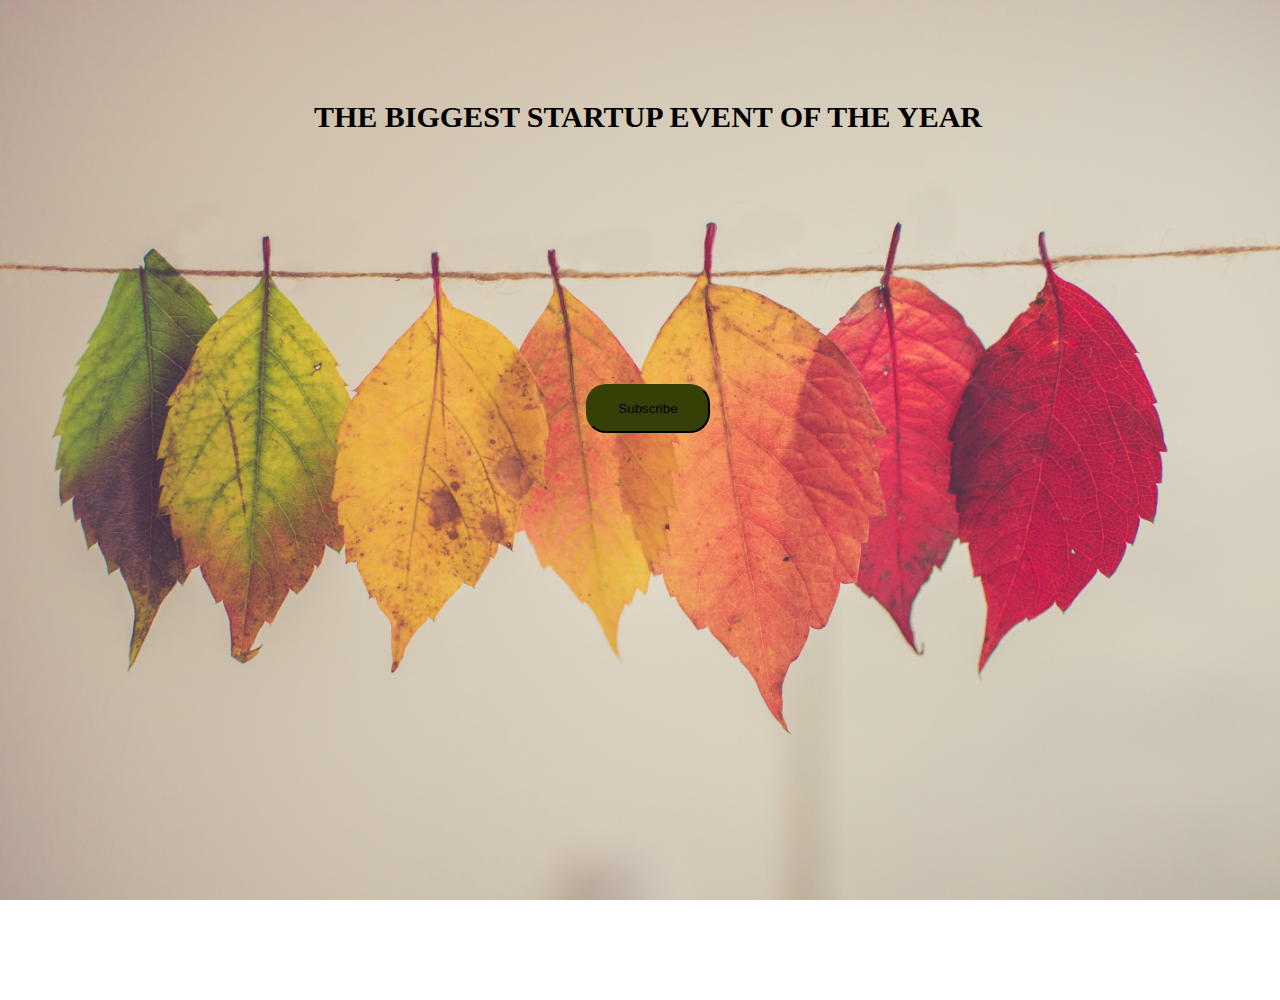
<file: index.html>
<!DOCTYPE html>
<html>
<head>
	<title>Bootstrap</title>
	<link rel="stylesheet" href="https://stackpath.bootstrapcdn.com/bootstrap/4.1.3/css/bootstrap.min.css" integrity="sha384-MCw98/SFnGE8fJT3GXwEOngsV7Zt27NXFoaoApmYm81iuXoPkFOJwJ8ERdknLPMO" crossorigin="anonymous">
	<link rel="stylesheet" type="text/css" href="bootstyle.css">

</head>
<body>
	<header class="pos">
		<div class="container">
  <div class="row">
    <div class="col-sm txt">
     The Biggest Startup Event Of The Year
    </div>
  </div>
</div>
<div class="row">
	<div class="col-sm txt">
		<!-- Begin MailChimp Signup Form -->
<link href="//cdn-images.mailchimp.com/embedcode/slim-10_7.css" rel="stylesheet" type="text/css">
<style type="text/css">
	#mc_embed_signup{clear:left; font:14px Helvetica,Arial,sans-serif; }
	/* Add your own MailChimp form style overrides in your site stylesheet or in this style block.
	   We recommend moving this block and the preceding CSS link to the HEAD of your HTML file. */
</style>
<div id="mc_embed_signup">
<form action="https://coolweb.us19.list-manage.com/subscribe/post?u=be0dccefa20be6539bf36f844&amp;id=c3701ae8d1" method="post" id="mc-embedded-subscribe-form" name="mc-embedded-subscribe-form" class="validate" target="_blank" novalidate>
    <div id="mc_embed_signup_scroll">
	
    <!-- real people should not fill this in and expect good things - do not remove this or risk form bot signups-->
    <div style="position: absolute; left: -5000px;" aria-hidden="true"><input type="text" name="b_be0dccefa20be6539bf36f844_c3701ae8d1" tabindex="-1" value=""></div>
    <div class="clear"><input type="submit" class="btn btn-primary" value="Subscribe" name="subscribe" id="mc-embedded-subscribe" class="button"></div>
    </div>
</form>
</div>
</div>
</div>
	</header>

<script src="https://code.jquery.com/jquery-3.3.1.slim.min.js" integrity="sha384-q8i/X+965DzO0rT7abK41JStQIAqVgRVzpbzo5smXKp4YfRvH+8abtTE1Pi6jizo" crossorigin="anonymous"></script>
<script src="https://cdnjs.cloudflare.com/ajax/libs/popper.js/1.14.3/umd/popper.min.js" integrity="sha384-ZMP7rVo3mIykV+2+9J3UJ46jBk0WLaUAdn689aCwoqbBJiSnjAK/l8WvCWPIPm49" crossorigin="anonymous"></script>
<script src="https://stackpath.bootstrapcdn.com/bootstrap/4.1.3/js/bootstrap.min.js" integrity="sha384-ChfqqxuZUCnJSK3+MXmPNIyE6ZbWh2IMqE241rYiqJxyMiZ6OW/JmZQ5stwEULTy" crossorigin="anonymous"></script>
</body>
</html>
</file>
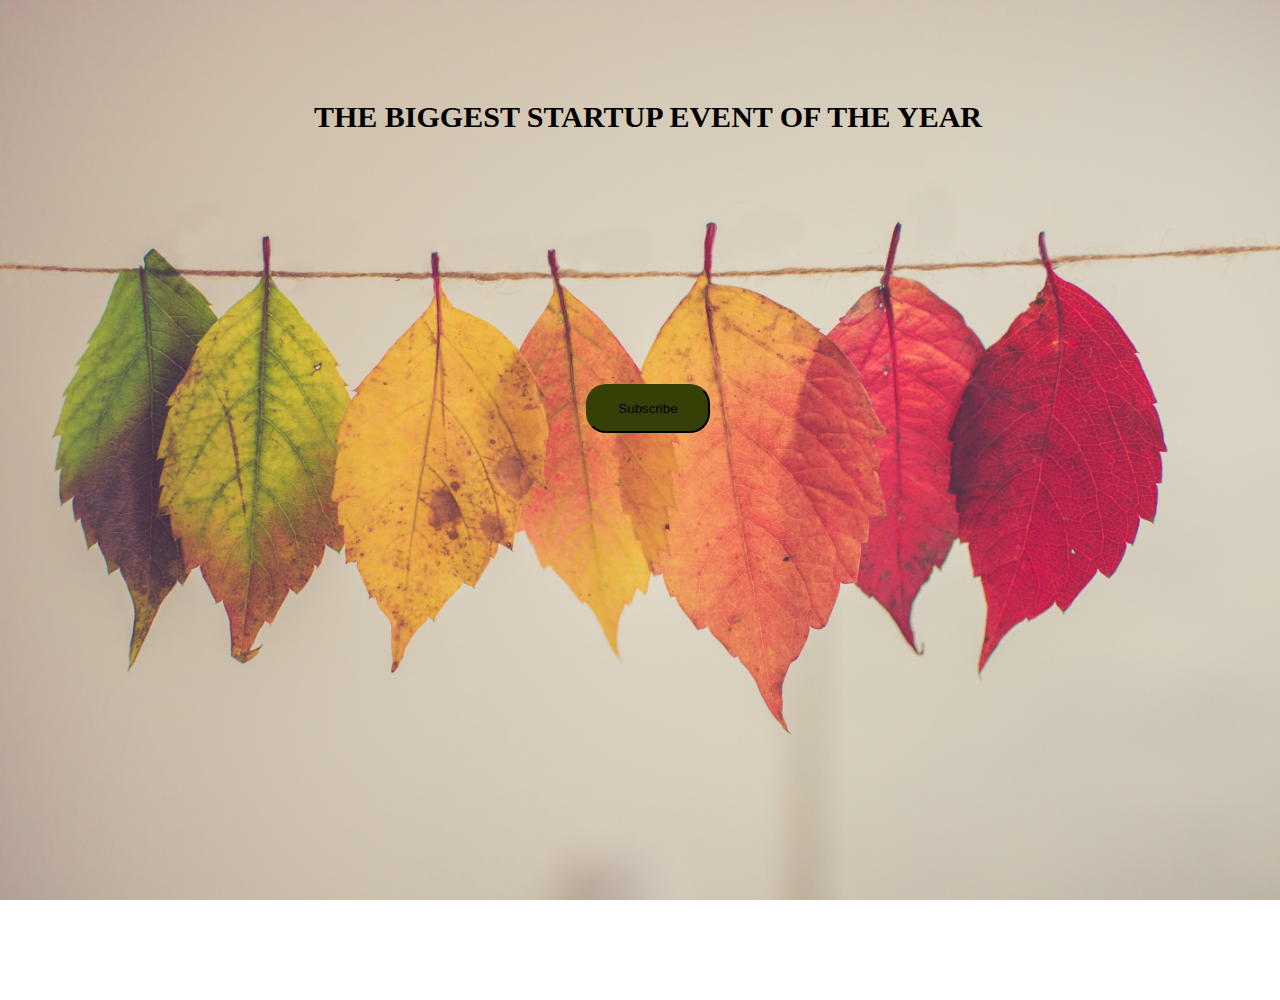
<file: Boot..html>
<!DOCTYPE html>
<html>
<head>
	<title>Bootstrap</title>
	<link rel="stylesheet" href="https://stackpath.bootstrapcdn.com/bootstrap/4.1.3/css/bootstrap.min.css" integrity="sha384-MCw98/SFnGE8fJT3GXwEOngsV7Zt27NXFoaoApmYm81iuXoPkFOJwJ8ERdknLPMO" crossorigin="anonymous">
	<link rel="stylesheet" type="text/css" href="bootstyle.css">

</head>
<body>
	<header class="pos">
		<div class="container">
  <div class="row">
    <div class="col-sm txt">
     The Biggest Startup Event Of The Year
    </div>
  </div>
</div>
<div class="row">
	<div class="col-sm txt">
		<!-- Begin MailChimp Signup Form -->
<link href="//cdn-images.mailchimp.com/embedcode/slim-10_7.css" rel="stylesheet" type="text/css">
<style type="text/css">
	#mc_embed_signup{clear:left; font:14px Helvetica,Arial,sans-serif; }
	/* Add your own MailChimp form style overrides in your site stylesheet or in this style block.
	   We recommend moving this block and the preceding CSS link to the HEAD of your HTML file. */
</style>
<div id="mc_embed_signup">
<form action="https://coolweb.us19.list-manage.com/subscribe/post?u=be0dccefa20be6539bf36f844&amp;id=c3701ae8d1" method="post" id="mc-embedded-subscribe-form" name="mc-embedded-subscribe-form" class="validate" target="_blank" novalidate>
    <div id="mc_embed_signup_scroll">
	
    <!-- real people should not fill this in and expect good things - do not remove this or risk form bot signups-->
    <div style="position: absolute; left: -5000px;" aria-hidden="true"><input type="text" name="b_be0dccefa20be6539bf36f844_c3701ae8d1" tabindex="-1" value=""></div>
    <div class="clear"><input type="submit" class="btn btn-primary" value="Subscribe" name="subscribe" id="mc-embedded-subscribe" class="button"></div>
    </div>
</form>
</div>
</div>
</div>
	</header>

<script src="https://code.jquery.com/jquery-3.3.1.slim.min.js" integrity="sha384-q8i/X+965DzO0rT7abK41JStQIAqVgRVzpbzo5smXKp4YfRvH+8abtTE1Pi6jizo" crossorigin="anonymous"></script>
<script src="https://cdnjs.cloudflare.com/ajax/libs/popper.js/1.14.3/umd/popper.min.js" integrity="sha384-ZMP7rVo3mIykV+2+9J3UJ46jBk0WLaUAdn689aCwoqbBJiSnjAK/l8WvCWPIPm49" crossorigin="anonymous"></script>
<script src="https://stackpath.bootstrapcdn.com/bootstrap/4.1.3/js/bootstrap.min.js" integrity="sha384-ChfqqxuZUCnJSK3+MXmPNIyE6ZbWh2IMqE241rYiqJxyMiZ6OW/JmZQ5stwEULTy" crossorigin="anonymous"></script>
</body>
</html>
</file>
<file: bootstyle.css>
body,html{
	width:100%;
	height:100%;
	
}
.container{
	margin-top: 100px;
	position: center;
}
body{

	background-image:url("bg.jpg");
	background-size: cover;
	background-repeat:no-repeat;
	background-position: center;
	height:100%;

}
.btn{
	position: center;
	margin-top: 250px;
	padding: 15px 30px;
	border-radius: 20px 20px 20px 20px;
	background-color: #363F05;
	border-color: #363F05;
	color:black;
	font-size: bold;
	transition: all 0.4s;
	
}
.row{
    
	text-align: center;
	transition: all 0.4s;

}
.txt{
	font-weight: bold;
	font-size:30px;
	text-transform: uppercase;
}
.pos:hover{
transform: scale(1.1);
}
</file>
